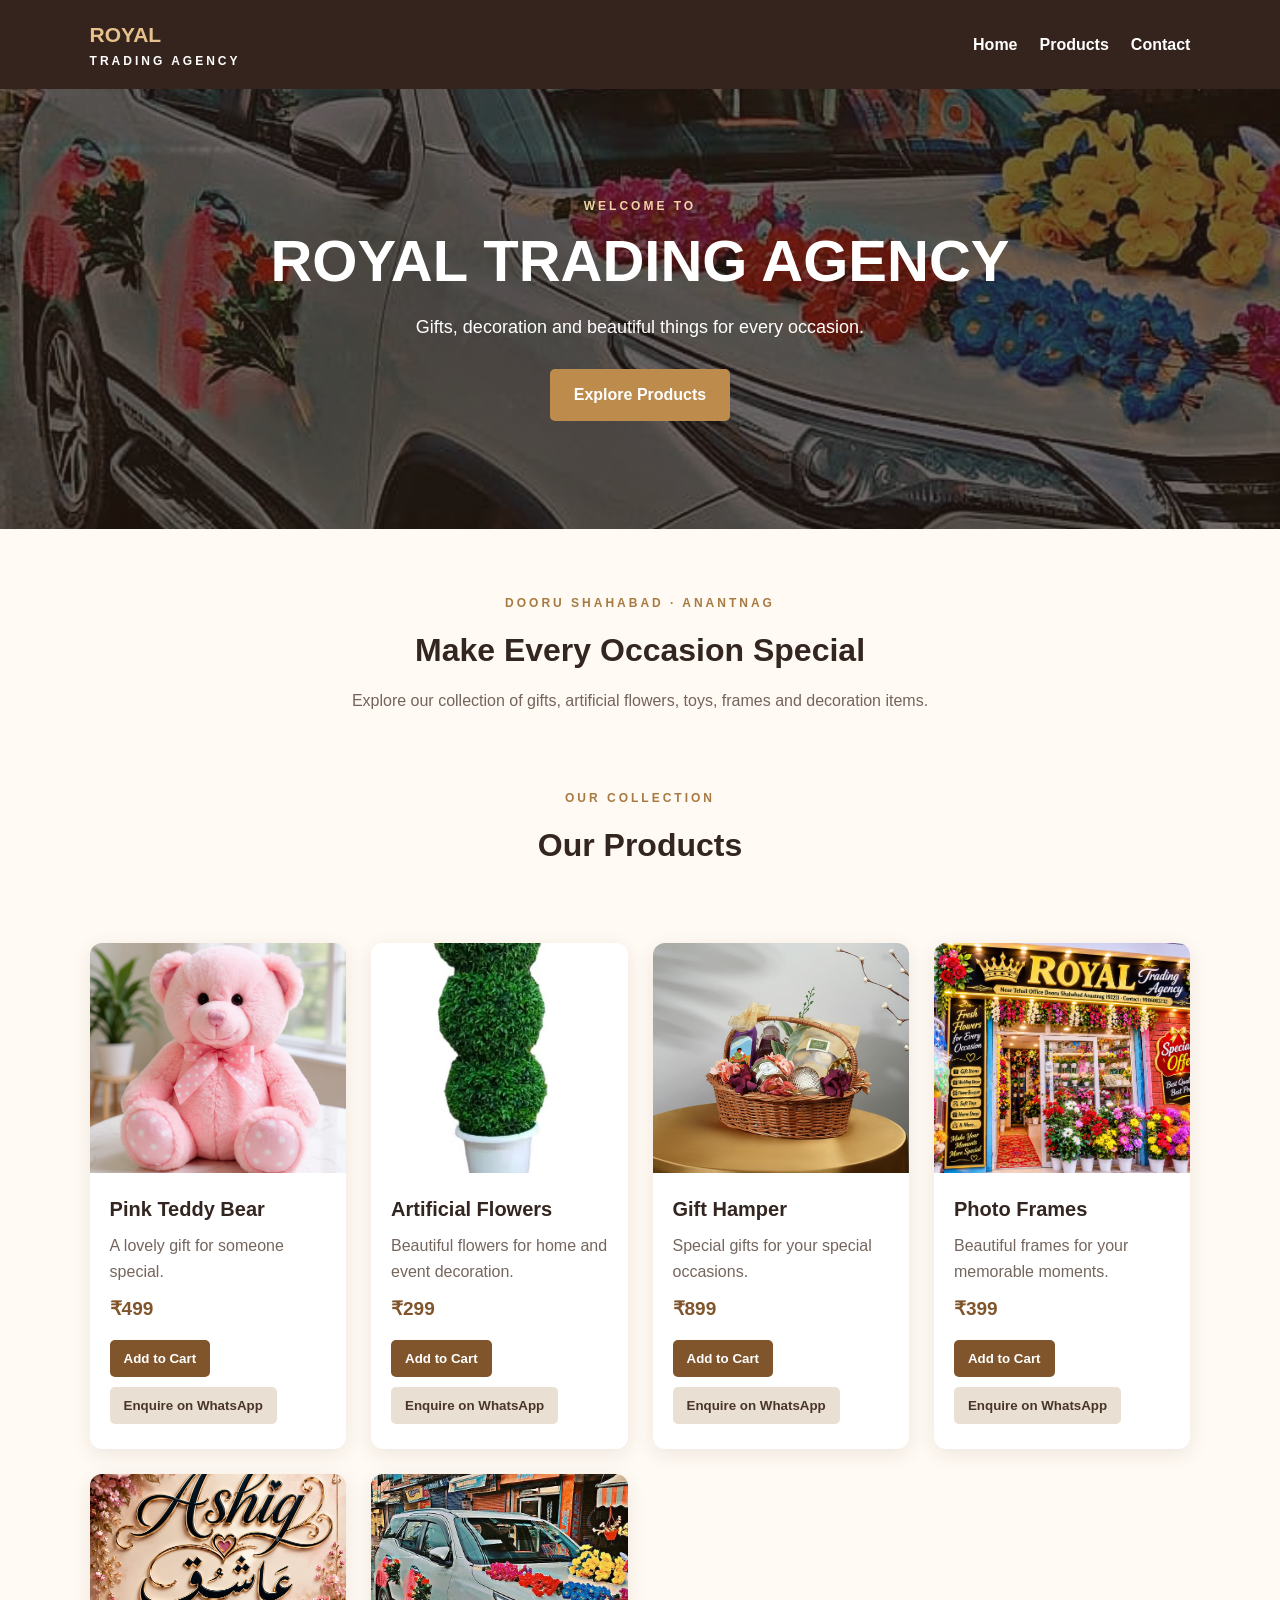
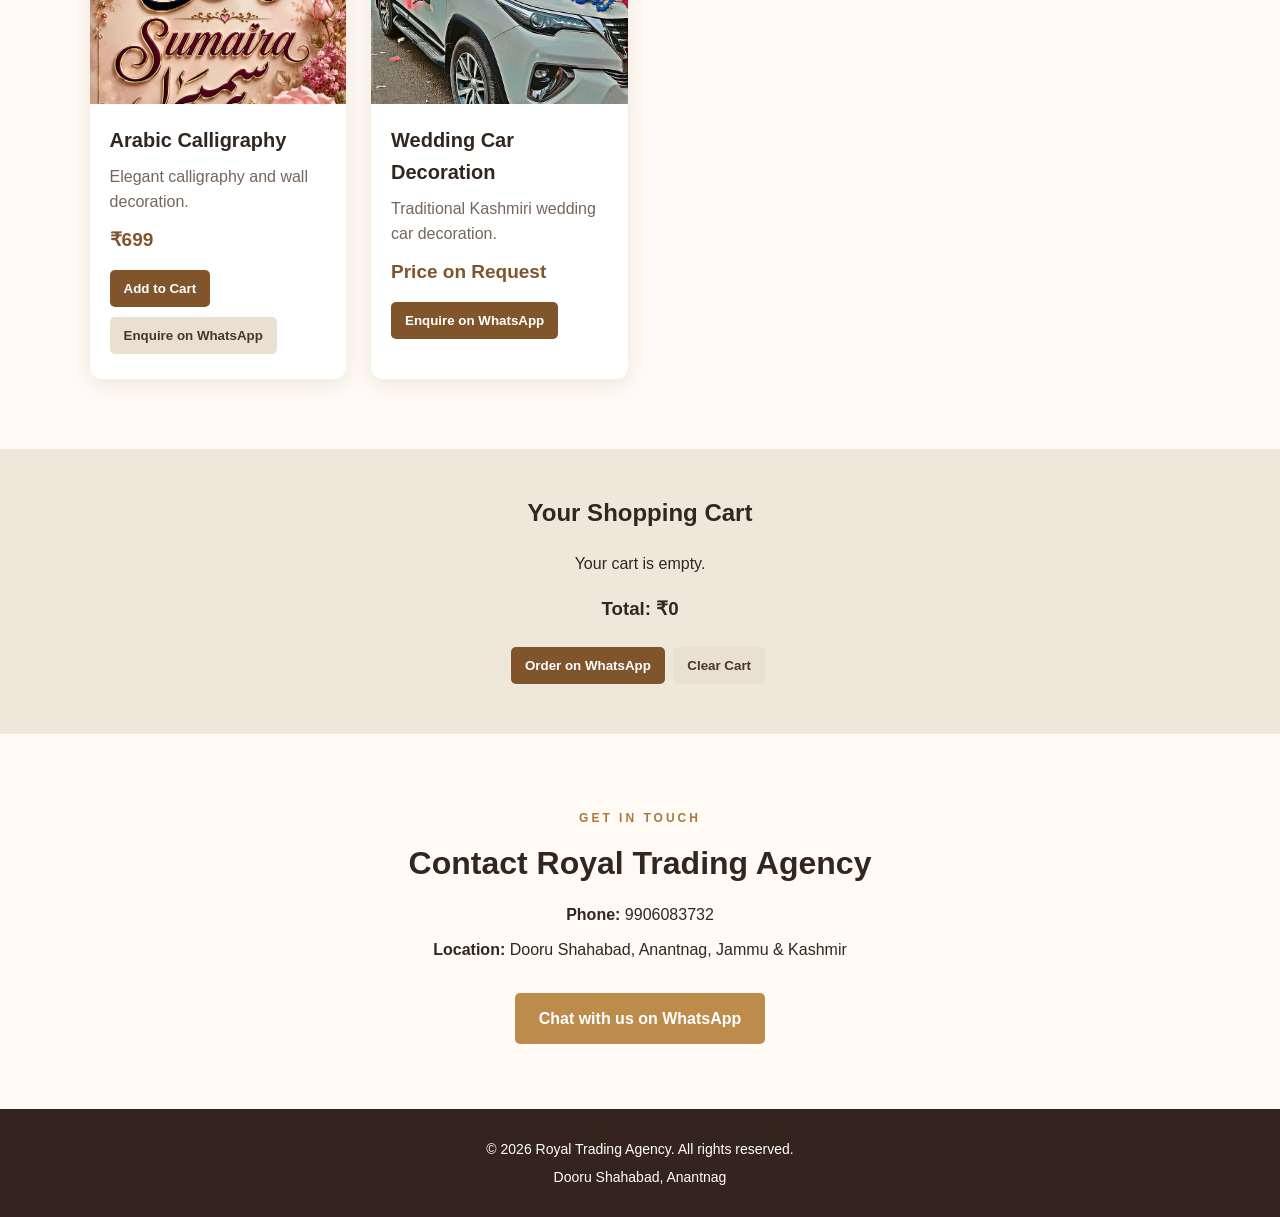
<file: index.html>
<!DOCTYPE html>
<html lang="en">
<head>
  <meta charset="UTF-8">
  <meta name="viewport" content="width=device-width, initial-scale=1.0">
  <meta name="description" content="Royal Trading Agency, Dooru Shahabad, Anantnag. Shop gifts, toys, artificial flowers, decoration, frames and calligraphy.">
  <title>Royal Trading Agency | Dooru Shahabad</title>
  <link rel="stylesheet" href="style.css">
</head>
<body>

  <header class="header">
    <a href="#" class="logo">ROYAL <span>TRADING AGENCY</span></a>
    <nav>
      <a href="#home">Home</a>
      <a href="#products">Products</a>
      <a href="#contact">Contact</a>
    </nav>
  </header>

  <main>
    <section class="hero" id="home">
      <div class="hero-content">
        <p class="eyebrow">WELCOME TO</p>
        <h1>ROYAL TRADING AGENCY</h1>
        <p>Gifts, decoration and beautiful things for every occasion.</p>
        <a href="#products" class="btn">Explore Products</a>
      </div>
    </section>

    <section class="intro">
      <p class="eyebrow">DOORU SHAHABAD · ANANTNAG</p>
      <h2>Make Every Occasion Special</h2>
      <p>Explore our collection of gifts, artificial flowers, toys, frames and decoration items.</p>
    </section>

    <section class="products-section" id="products">
      <div class="section-heading">
        <p class="eyebrow">OUR COLLECTION</p>
        <h2>Our Products</h2>
      </div>

      <div class="products">

        <article class="product">
          <img src="images/teddy.webp" alt="Pink teddy bear" loading="lazy">
          <div class="product-info">
            <h3>Pink Teddy Bear</h3>
            <p>A lovely gift for someone special.</p>
            <p class="price">₹499</p>
            <button onclick="addToCart('Pink Teddy Bear', 499)">Add to Cart</button>
            <button class="secondary" onclick="enquire('Pink Teddy Bear')">Enquire on WhatsApp</button>
          </div>
        </article>

        <article class="product">
          <img src="images/flowers.jpg" alt="Artificial flowers" loading="lazy">
          <div class="product-info">
            <h3>Artificial Flowers</h3>
            <p>Beautiful flowers for home and event decoration.</p>
            <p class="price">₹299</p>
            <button onclick="addToCart('Artificial Flowers', 299)">Add to Cart</button>
            <button class="secondary" onclick="enquire('Artificial Flowers')">Enquire on WhatsApp</button>
          </div>
        </article>

        <article class="product">
          <img src="images/hamper.jpg" alt="Gift hamper" loading="lazy">
          <div class="product-info">
            <h3>Gift Hamper</h3>
            <p>Special gifts for your special occasions.</p>
            <p class="price">₹899</p>
            <button onclick="addToCart('Gift Hamper', 899)">Add to Cart</button>
            <button class="secondary" onclick="enquire('Gift Hamper')">Enquire on WhatsApp</button>
          </div>
        </article>

        <article class="product">
          <img src="images/frame.jpg" alt="Photo frames" loading="lazy">
          <div class="product-info">
            <h3>Photo Frames</h3>
            <p>Beautiful frames for your memorable moments.</p>
            <p class="price">₹399</p>
            <button onclick="addToCart('Photo Frames', 399)">Add to Cart</button>
            <button class="secondary" onclick="enquire('Photo Frames')">Enquire on WhatsApp</button>
          </div>
        </article>

        <article class="product">
          <img src="images/calligraphy.jpg" alt="Arabic calligraphy" loading="lazy">
          <div class="product-info">
            <h3>Arabic Calligraphy</h3>
            <p>Elegant calligraphy and wall decoration.</p>
            <p class="price">₹699</p>
            <button onclick="addToCart('Arabic Calligraphy', 699)">Add to Cart</button>
            <button class="secondary" onclick="enquire('Arabic Calligraphy')">Enquire on WhatsApp</button>
          </div>
        </article>

        <article class="product">
          <img src="images/wedding-car.webp" alt="Wedding car decoration" loading="lazy">
          <div class="product-info">
            <h3>Wedding Car Decoration</h3>
            <p>Traditional Kashmiri wedding car decoration.</p>
            <p class="price">Price on Request</p>
            <button onclick="enquire('Wedding Car Decoration')">Enquire on WhatsApp</button>
          </div>
        </article>

      </div>
    </section>

    <section class="cart-section" id="cart">
      <h2>Your Shopping Cart</h2>
      <div id="cart-items">Your cart is empty.</div>
      <h3 id="cart-total">Total: ₹0</h3>
      <button onclick="checkout()">Order on WhatsApp</button>
      <button class="secondary" onclick="clearCart()">Clear Cart</button>
    </section>

    <section class="contact" id="contact">
      <p class="eyebrow">GET IN TOUCH</p>
      <h2>Contact Royal Trading Agency</h2>
      <p><strong>Phone:</strong> 9906083732</p>
      <p><strong>Location:</strong> Dooru Shahabad, Anantnag, Jammu & Kashmir</p>
      <a class="btn" href="https://wa.me/919906083732" target="_blank" rel="noopener">Chat with us on WhatsApp</a>
    </section>
  </main>

  <footer>
    <p>© 2026 Royal Trading Agency. All rights reserved.</p>
    <p>Dooru Shahabad, Anantnag</p>
  </footer>

  <script src="script.js"></script>
</body>
</html>
</file>
<file: style.css>
* {
  margin: 0;
  padding: 0;
  box-sizing: border-box;
}

html {
  scroll-behavior: smooth;
}

body {
  font-family: Arial, sans-serif;
  background: #fffaf3;
  color: #33251f;
  line-height: 1.6;
}

.header {
  background: #35231d;
  color: white;
  padding: 18px 7%;
  display: flex;
  justify-content: space-between;
  align-items: center;
  flex-wrap: wrap;
  gap: 15px;
}

.logo {
  color: #e7c18b;
  font-size: 21px;
  font-weight: bold;
  text-decoration: none;
}

.logo span {
  display: block;
  color: white;
  font-size: 12px;
  letter-spacing: 3px;
}

nav {
  display: flex;
  gap: 22px;
  flex-wrap: wrap;
}

nav a {
  color: white;
  text-decoration: none;
  font-weight: bold;
}

nav a:hover {
  color: #e7c18b;
}

.hero {
  min-height: 440px;
  background:
    linear-gradient(rgba(35, 22, 17, 0.65), rgba(35, 22, 17, 0.65)),
    url("images/wedding-car.webp") center/cover no-repeat;
  display: flex;
  align-items: center;
  justify-content: center;
  text-align: center;
  padding: 50px 20px;
  color: white;
}

.hero-content {
  max-width: 750px;
}

.eyebrow {
  color: #a77a42;
  letter-spacing: 3px;
  font-size: 12px;
  font-weight: bold;
  margin-bottom: 12px;
}

.hero .eyebrow {
  color: #f0d3a5;
}

.hero h1 {
  font-size: clamp(32px, 6vw, 58px);
  line-height: 1.15;
  margin-bottom: 18px;
}

.hero-content > p:not(.eyebrow) {
  font-size: 18px;
  margin-bottom: 28px;
}

.btn {
  display: inline-block;
  background: #bd8b4c;
  color: white;
  padding: 13px 24px;
  border-radius: 5px;
  text-decoration: none;
  font-weight: bold;
  border: none;
}

.btn:hover,
button:hover {
  background: #936632;
}

.intro,
.section-heading,
.contact {
  text-align: center;
  padding: 65px 20px 35px;
}

.intro h2,
.section-heading h2,
.contact h2 {
  font-size: 32px;
  margin-bottom: 12px;
}

.intro p:last-child {
  max-width: 650px;
  margin: auto;
  color: #74645b;
}

.products-section {
  padding: 20px 7% 70px;
}

.section-heading {
  padding-top: 20px;
}

.products {
  display: grid;
  grid-template-columns: repeat(auto-fit, minmax(230px, 1fr));
  gap: 25px;
  max-width: 1200px;
  margin: 25px auto 0;
}

.product {
  background: white;
  border-radius: 12px;
  overflow: hidden;
  box-shadow: 0 5px 20px rgba(53, 35, 29, 0.09);
  transition: transform 0.2s ease;
}

.product:hover {
  transform: translateY(-5px);
}

.product img {
  width: 100%;
  height: 230px;
  object-fit: cover;
  display: block;
  background: #eee4d8;
}

.product-info {
  padding: 20px;
}

.product-info h3 {
  font-size: 20px;
  margin-bottom: 8px;
}

.product-info p {
  color: #75665d;
  margin-bottom: 10px;
}

.product-info .price {
  color: #80552b;
  font-size: 19px;
  font-weight: bold;
}

button {
  background: #80552b;
  color: white;
  border: none;
  padding: 11px 14px;
  border-radius: 5px;
  cursor: pointer;
  font-weight: bold;
  margin: 5px 4px 5px 0;
}

button.secondary {
  background: #e9dfd2;
  color: #493629;
}

button.secondary:hover {
  background: #d8c6b1;
}

.cart-section {
  background: #f0e7db;
  text-align: center;
  padding: 45px 20px;
}

.cart-section h2 {
  margin-bottom: 18px;
}

#cart-items {
  margin: 15px auto;
  max-width: 500px;
}

.cart-line {
  display: flex;
  justify-content: space-between;
  gap: 12px;
  padding: 8px 0;
  border-bottom: 1px solid #d7c8b7;
}

.cart-line button {
  padding: 5px 9px;
  margin: 0;
}

#cart-total {
  margin: 18px 0;
}

.contact {
  padding: 65px 20px;
}

.contact p {
  margin: 10px 0;
}

.contact .btn {
  margin-top: 20px;
}

footer {
  background: #35231d;
  color: white;
  text-align: center;
  padding: 24px 15px;
}

footer p {
  margin: 5px;
  font-size: 14px;
}

@media (max-width: 600px) {
  .header {
    justify-content: center;
    text-align: center;
  }

  nav {
    justify-content: center;
    gap: 16px;
  }

  .hero {
    min-height: 360px;
  }

  .products-section {
    padding-left: 5%;
    padding-right: 5%;
  }

  .intro h2,
  .section-heading h2,
  .contact h2 {
    font-size: 27px;
  }

  .product img {
    height: 250px;
  }
}
</file>
